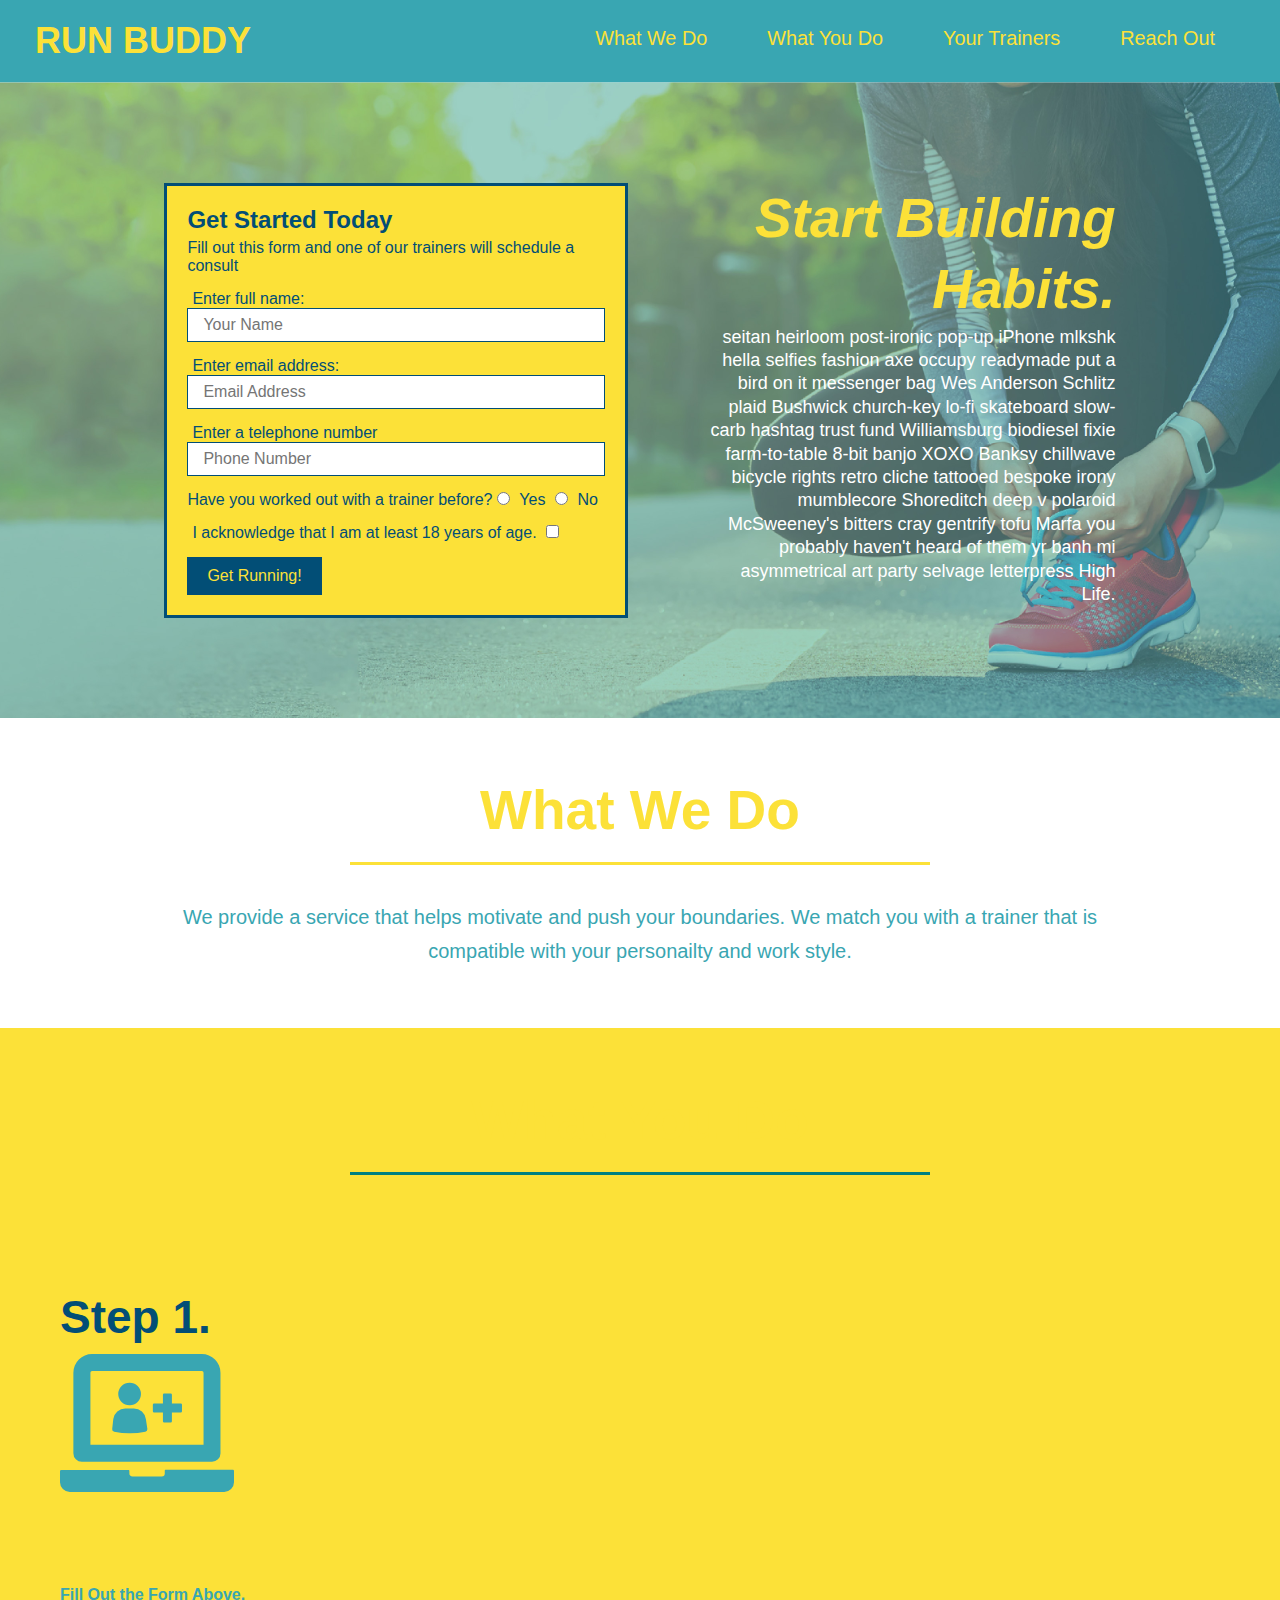
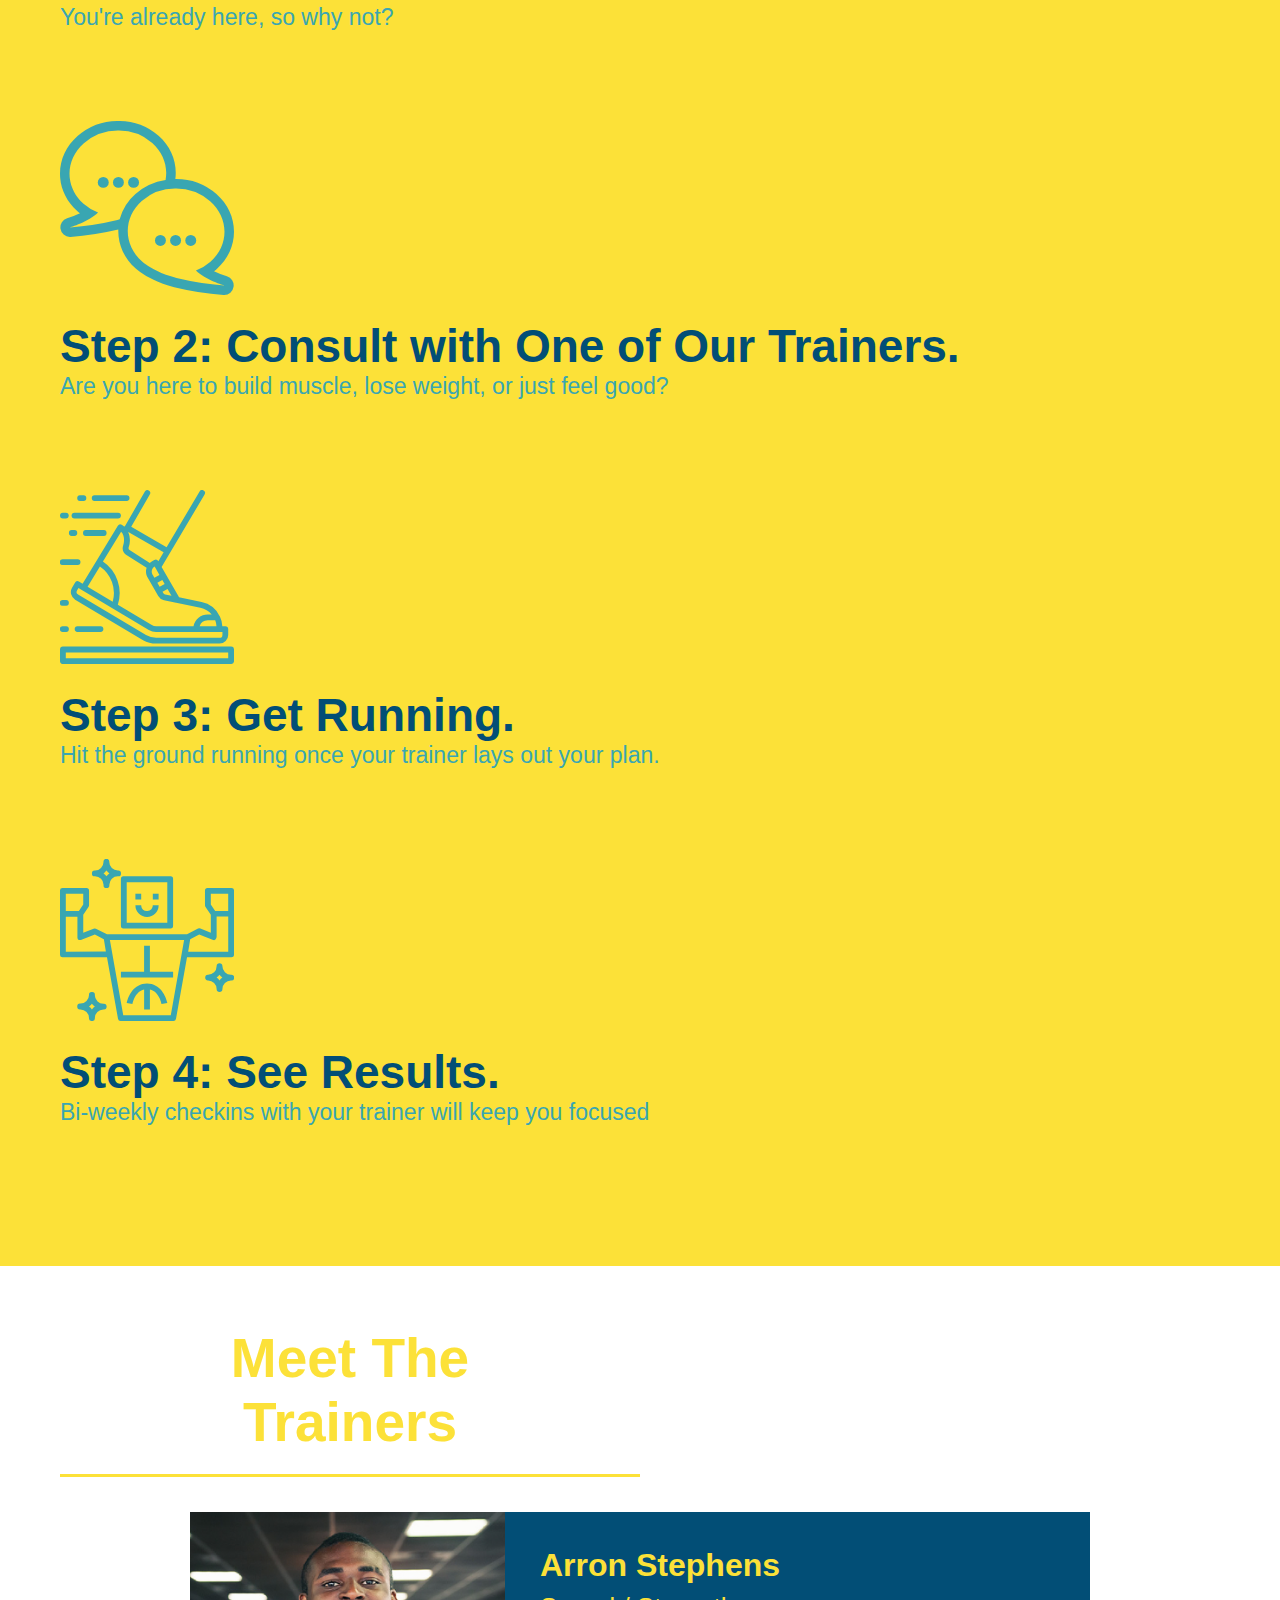
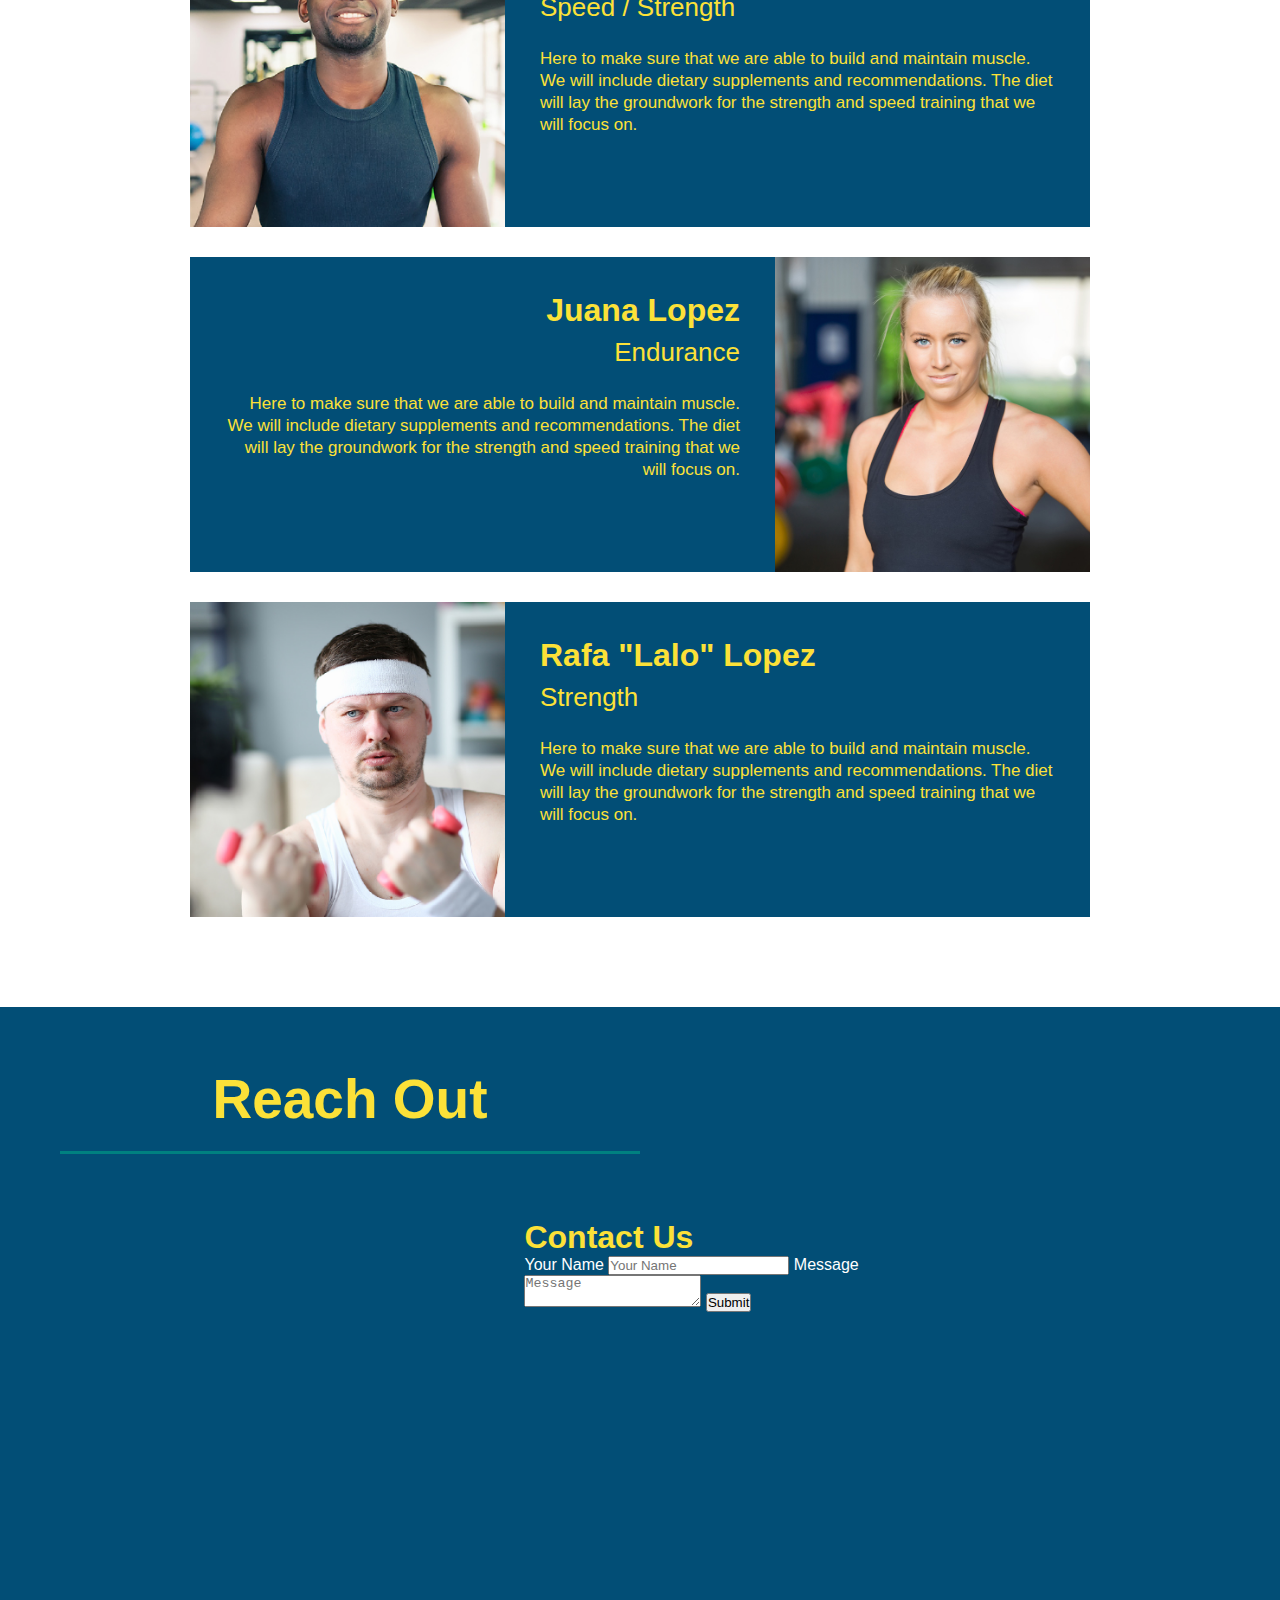
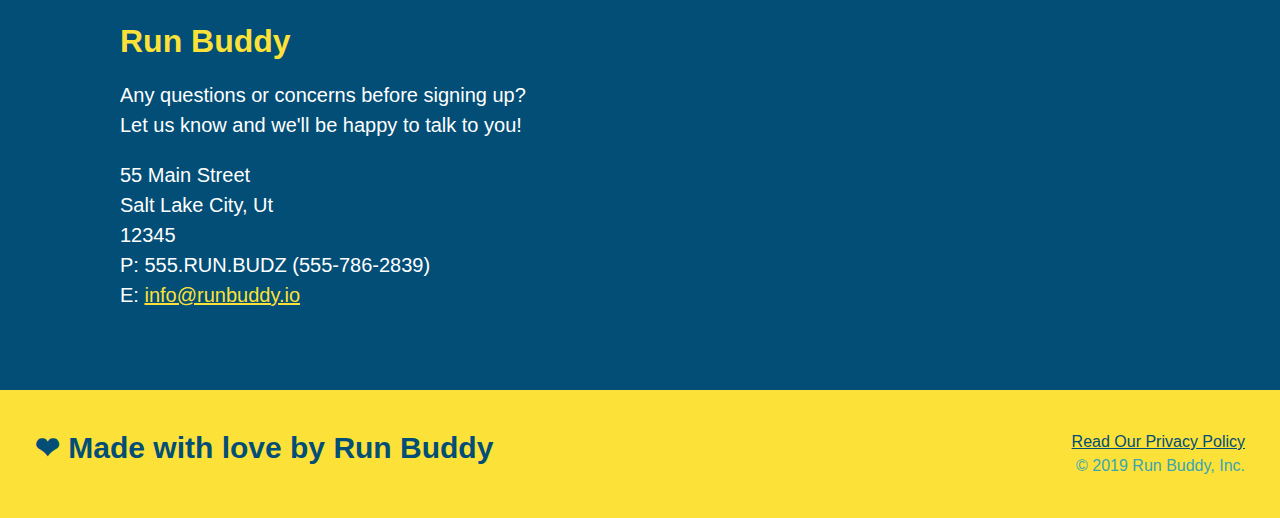
<file: index.html>
<!DOCTYPE html>
<html lang="en">
    <head>
     <meta charset="UTF-8" />
     <title>Run Buddy</title>
     <link rel="stylesheet" href="./assets/css/style.css" />
     
    </head>
    <body>
    <!-- navigation--> 
    <header>
     <h1>
         <a href="/">RUN BUDDY</a>
    </h1>
     <nav>
     <!--Unordered list element -->
     <ul>
       <!-- <List item element-->
       <li>
           <!-- Anchor element -->
           <a href="#what-we-do">What We Do</a>
       </li>
       <li>
           <a href="#what-you-do">What You Do</a>
       </li>
       <li>
           <a href="#your-trainers">Your Trainers</a>
       </li>
       <li>
           <a href="#reach-out">Reach Out</a>
       </li>
     </ul>
     </nav>
    </header>

    <!--hero/jumbotron -->
    <section class="hero">
        <div class="hero-form">
            <h3>Get Started Today</h3>
            <p>Fill out this form and one of our trainers will schedule a consult</p>
        <!--Add form element-->
        <form>
            <label for="name">Enter full name:</label>
            <input type="text" placeholder="Your Name" name="name" id="name" class="form-input">
            <label for="email">Enter email address:</label>
            <input type="email" placeholder="Email Address" name="email" id="email" class="form-input">
            <label for="name">Enter a telephone number</label>
            <input type="tel" placeholder="Phone Number" name="phone" id="phone" class="form-input">
            <p>
                Have you worked out with a trainer before?
                <input type="radio" name="trainer-confirm" id="trainer-yes" />
                <label for="trainer-yes">Yes</label>
                <input type="radio" name="trainer-confirm" id="trainer-no" />
                <label for="trainer-no">No</label>
            </p>
            <p>
                <label for="checkbox" >
                I acknowledge that I am at least 18 years of age.
                </label>
                <input type="checkbox" name="age-confirm" id="checkbox" />  
            </p>
            <button type="submit">
                Get Running!
            </button>
        </form>
        </div>
    <!--"Hero update Building Habits"-->  
        <div class="hero-cta">
            <h2>Start Building Habits.</h2>
            <p> 
                seitan heirloom post-ironic pop-up iPhone mlkshk hella selfies fashion axe occupy readymade put a bird on it messenger bag Wes Anderson Schlitz plaid Bushwick church-key lo-fi skateboard slow-carb hashtag trust fund Williamsburg biodiesel fixie farm-to-table 8-bit banjo XOXO Banksy chillwave bicycle rights retro cliche tattooed bespoke irony mumblecore Shoreditch deep v polaroid McSweeney's bitters cray gentrify tofu Marfa you probably haven't heard of them yr banh mi asymmetrical art party selvage letterpress High Life.                
            </p>

        </div>  
    </section>

    <!--"what we do" section-->
    <section id="what-we-do" class="intro">
      <div class="flex-row">
        <h2 class="section-title primary-border">What We Do</h2>
      </div>
      <div class="flex-row">
        <p>
            We provide a service that helps motivate and push your boundaries. We match you with a trainer that is compatible with your personailty and work style.
        </p>
      </div>
    </section>

    <!--"what you do" section-->
    <section id="what-you-do" class="steps">
    <!--Wrap every h2 with a class of "section-title" in this div-->
      <div class="flex-row">
         <h2 class="section-title secondary-border">What You Do
         </h2>
      </div>
      
        <div class="step">
            <!--"insert this img element"-->
            <h3> Step 1.</h3>
            <div class="step-info">
              <div class="step-img">
                <img src="./assets/01-04-svgs/step-1.svg" alt="" />
              </div>
            <div class="step-text">
                <h4>Fill Out the Form Above.</h4>
                <p>You're already here, so why not?</p>
           </div> 
          </div> 
        </div>

        <div>
            <img src="./assets/01-04-svgs/step-2.svg" alt="" />
            <h3>Step 2: Consult with One of Our Trainers.</h3>
            <p>Are you here to build muscle, lose weight, or just feel good?</p>
         </div>

         <div>
            <img src="./assets/01-04-svgs/step-3.svg" alt="" />
            <h3>Step 3: Get Running.</h3>
            <p>Hit the ground running once your trainer lays out your plan.</p>
         </div>

         <div>
             <img src="./assets/01-04-svgs/step-4.svg" alt="" />
            <h3>Step 4: See Results.</h3>
            <p>Bi-weekly checkins with your trainer will keep you focused</p>
         </div>
    </section>

    <!--"meet the trainers" section-->
    <section id="your-trainers" class="trainers">
        <h2 class="section-title primary-border">
            Meet The Trainers 
        </h2>
        <article class="trainer">
            <img src="./assets/images/trainer-1.jpg" alt="Arron Stephens in his workout clothes, ready to pump iron" />
            <div class="trainer-bio text-left">
                <h3>Arron Stephens</h3>
                <h4>Speed / Strength</h4>
                <p>
                    Here to make sure that we are able to build and maintain muscle. We will include dietary supplements and recommendations.
                     The diet will lay the groundwork for the strength and speed training that we will focus on.
                </p>
            </div>
        </article>

        <!--second trainer bio-->
        <article class="trainer">
            <div class="trainer-bio text-right">
                <h3>Juana Lopez</h3>
                <h4>Endurance</h4>
                <p>
                    Here to make sure that we are able to build and maintain muscle. We will include dietary supplements and recommendations.
                     The diet will lay the groundwork for the strength and speed training that we will focus on.
                </p>
            </div>
            <img src="./assets/images/trainer-2.jpg" alt="Juana Lopez cooling off after a workout" />
        </article>

        <!--third trainer bio-->
        <article class="trainer">
            <img src="./assets/images/trainer-3.jpg" alt="Rafa Lalo Lopez wearing a headband and lifting comically small pink weights" />
            <div class="trainer-bio text-left">
                <h3>Rafa "Lalo" Lopez</h3>
                <h4>Strength</h4>
                <p>
                    Here to make sure that we are able to build and maintain muscle. We will include dietary supplements and recommendations.
                     The diet will lay the groundwork for the strength and speed training that we will focus on.
                </p>
            </div>
        </article>
    </section> 

    <!--"reach out" section-->
    <section id="reach-out" class="contact">
        <h2 class="section-title secondary-border">Reach Out</h2>
        <div class="contact-info">
            <iframe 
            src="https://www.google.com/maps/embed?pb=!1m18!1m12!1m3!1d12117.898110535023!2d-111.98365700256004!3d40.59735289535546!2m3!1f0!2f0!3f0!3m2!1i1024!2i768!4f13.1!3m3!1m2!1s0x87528f2fa28c5d55%3A0x5b540dd92156228c!2sDunford%20Bakers!5e0!3m2!1ses-419!2sus!4v1627878745229!5m2!1ses-419!2sus"
              style="border:0;" 
              allowfullscreen="" 
              loading="lazy">
            </iframe>
            <div class="contact-form">
                <h3>Contact Us</h3>
                <form> 
                    <label for="contact-name">Your Name</label>
                    <input type="text" id="contact-name" placeholder="Your Name" />
                    
                    <label for="contact-message">Message</label>
                    <textarea id="contact-message" placeholder="Message"></textarea>

                    <button type="submit">Submit</button>
                </form>
            </div>
        <div >
            <h3>Run Buddy</h3>
            <p>
                Any questions or concerns before signing up?
                <br />
                Let us know and we'll be happy to talk to you!
            </p>
            <address>
                55 Main Street <br/>
                Salt Lake City, Ut <br/>
                12345<br/>
                P: 555.RUN.BUDZ (555-786-2839)<br/>
                E: <a href="mailto:info@runbuddy.io">info@runbuddy.io</a>
            </address>
        </div>
    </section>

    <!--footer-->
    <footer>
        <h2>❤ Made with love by Run Buddy</h2>
        <div>
            <a href="./privacy-policy.html#">Read Our Privacy Policy</a><br />
            &copy; 2019 Run Buddy, Inc.
        </div>
    </footer>
    </body>
</html>
</file>
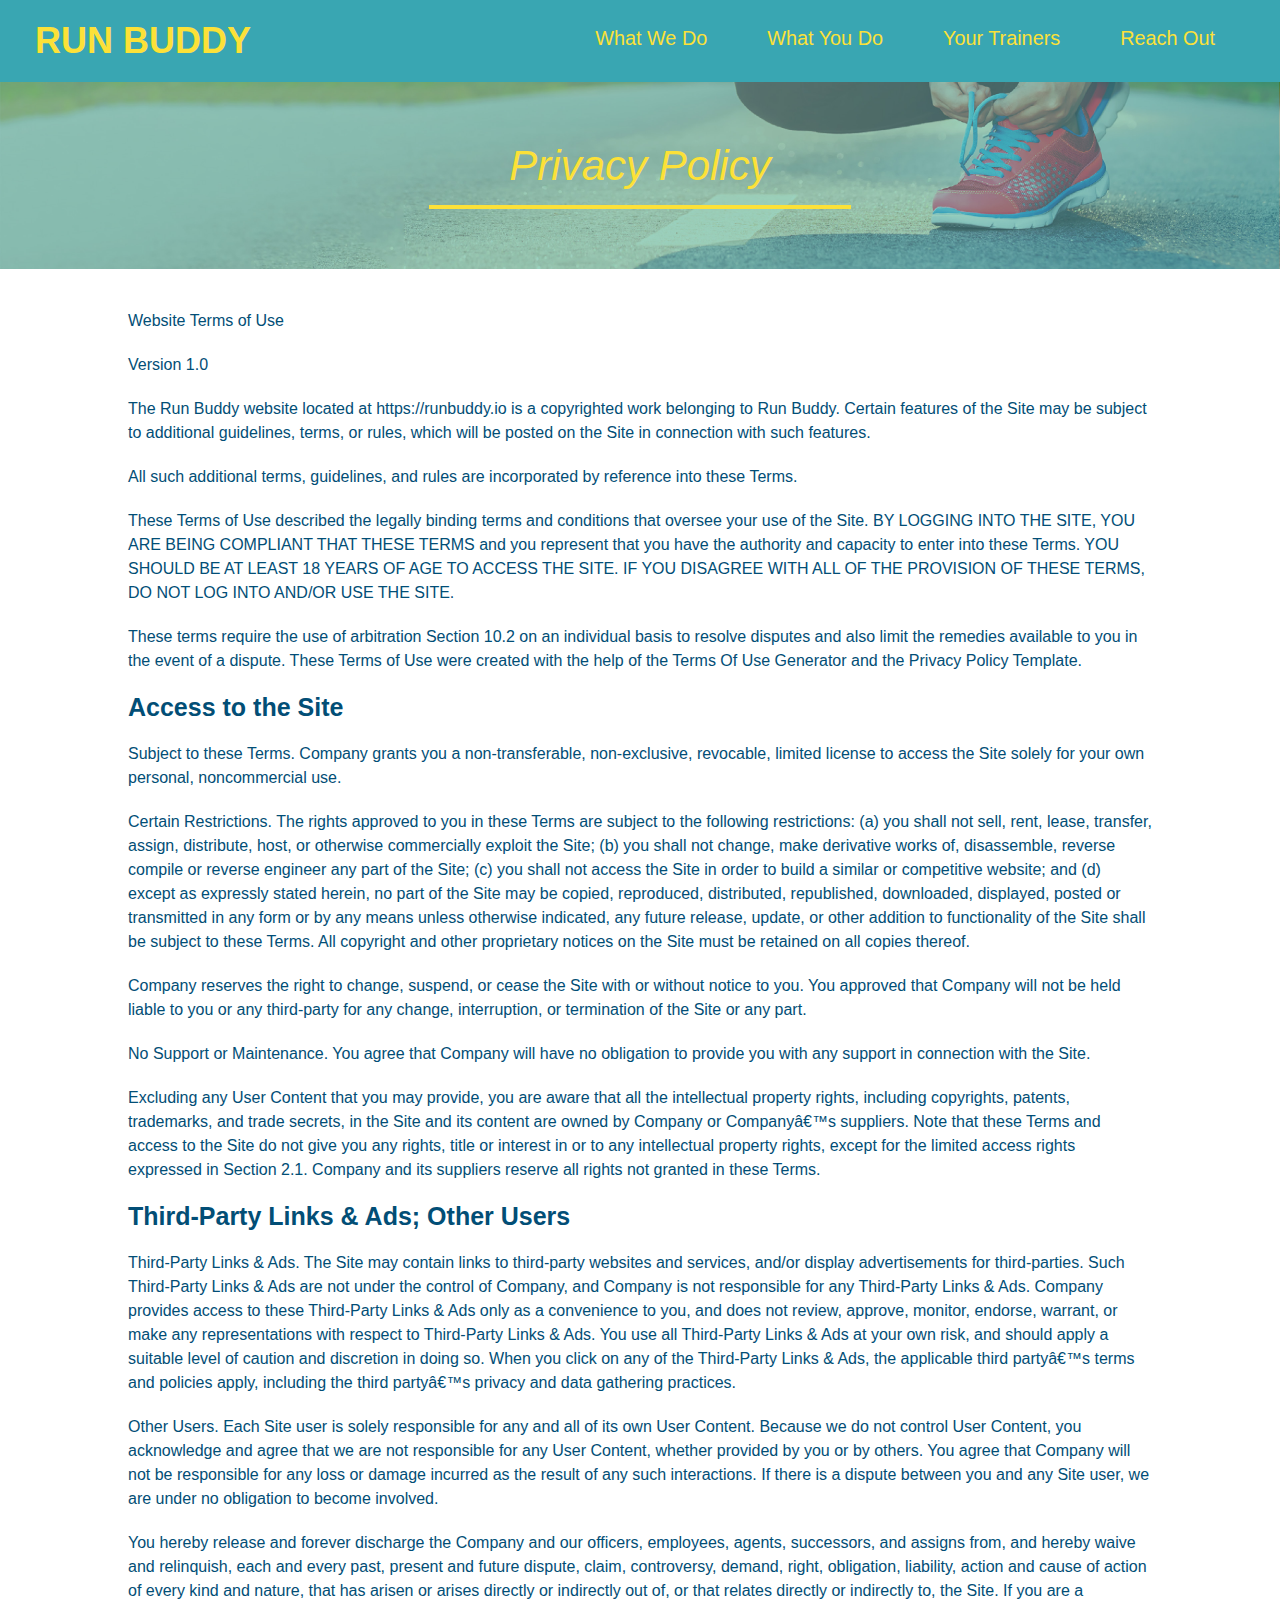
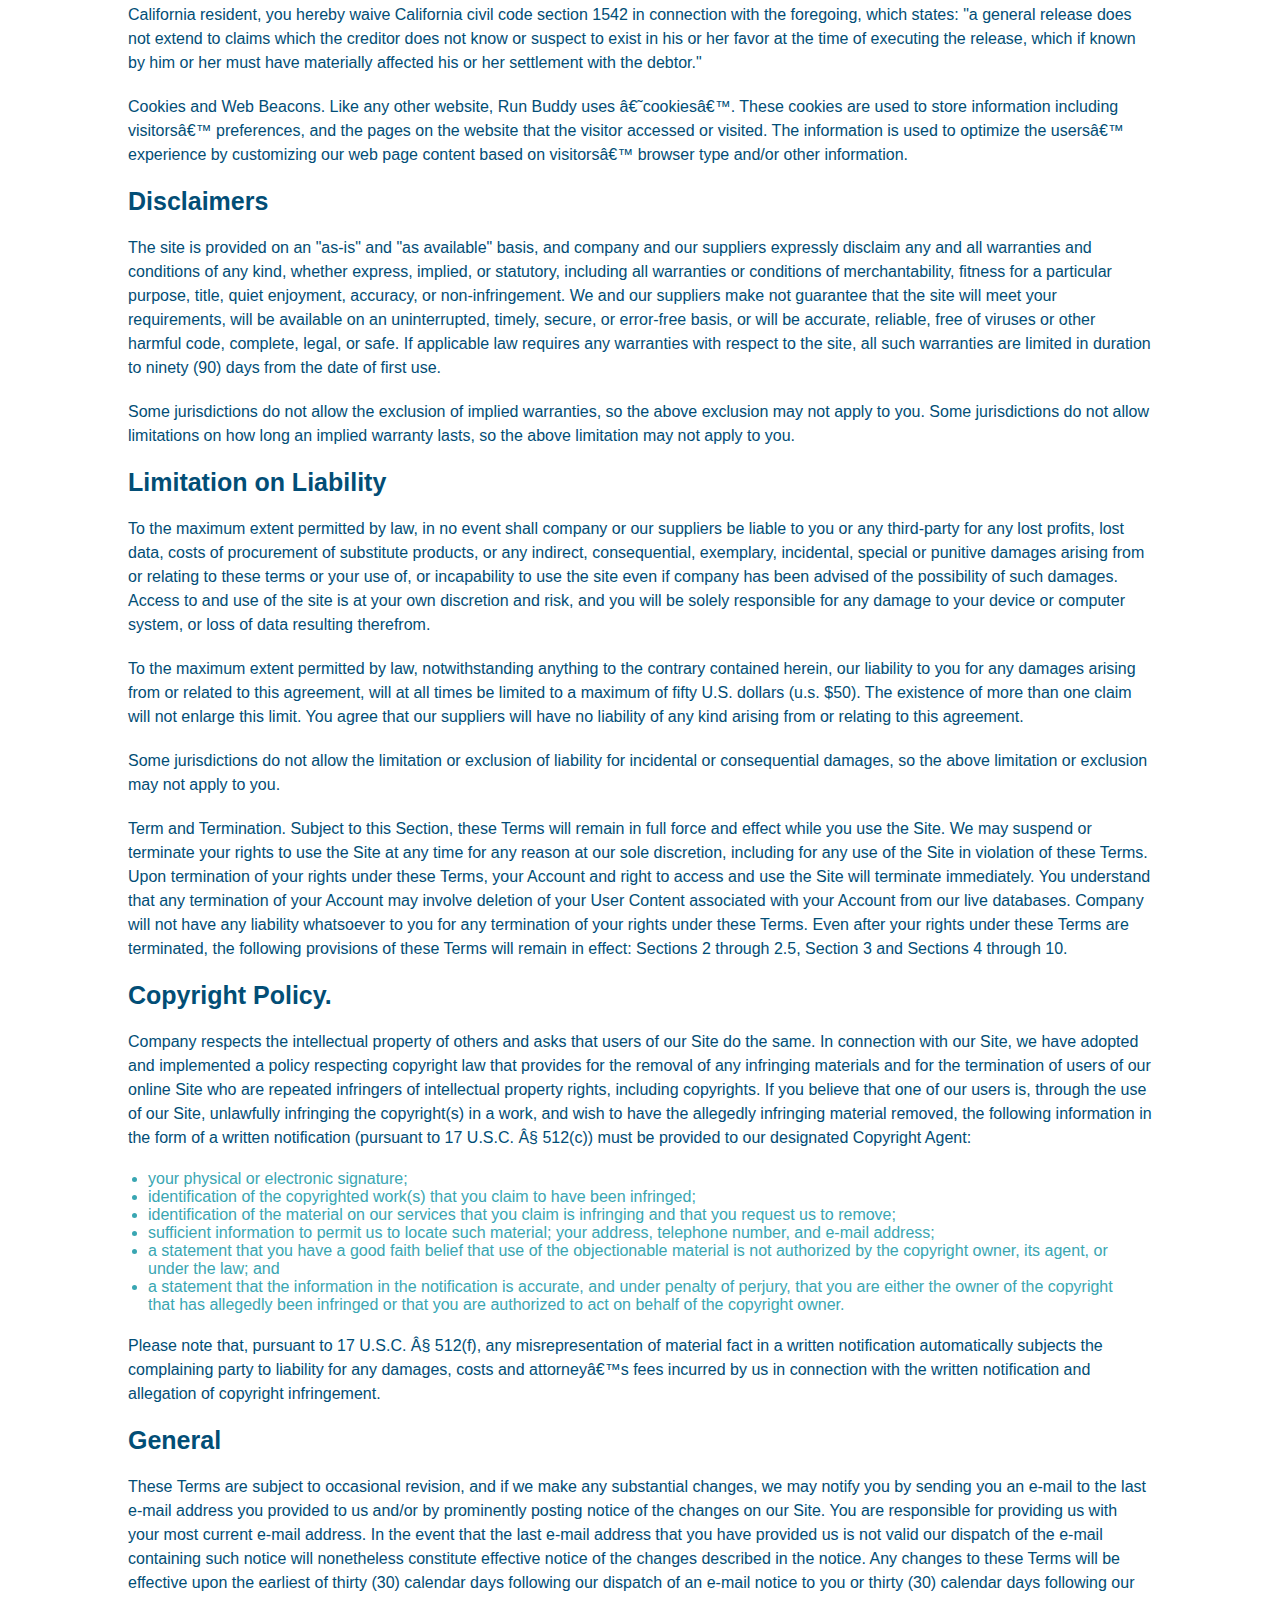
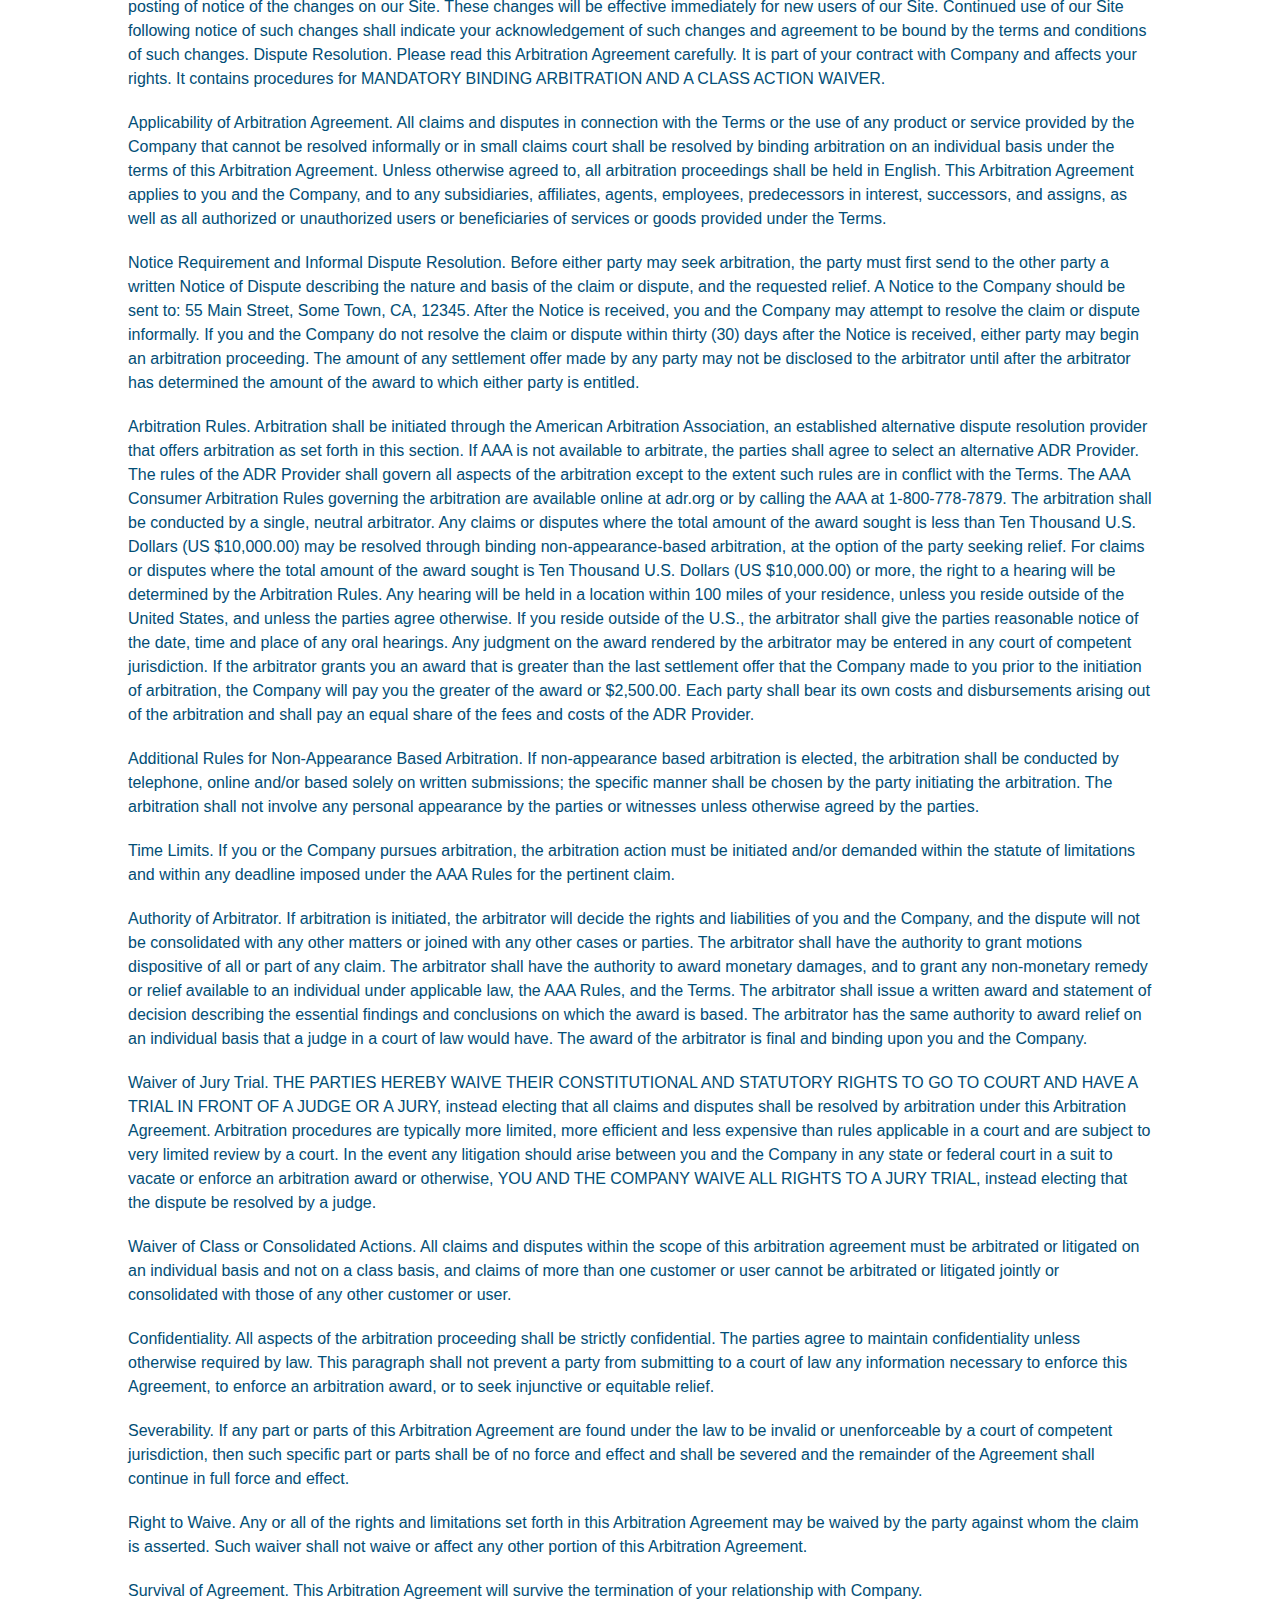
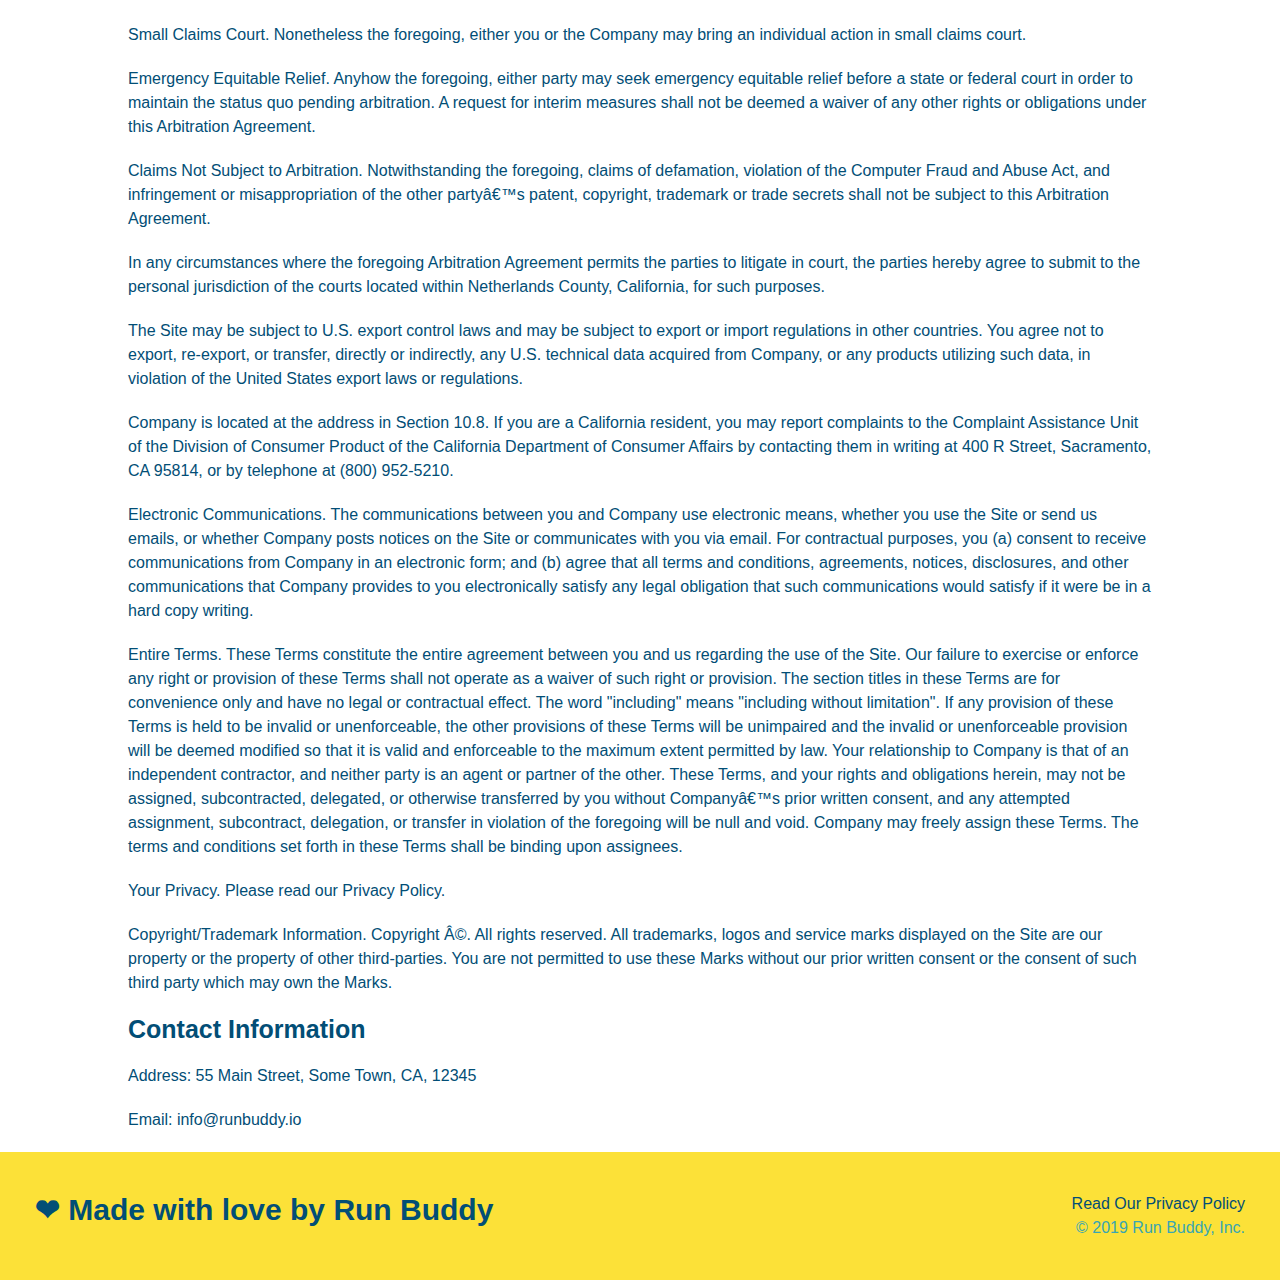
<file: privacy-policy.html>
<!DOCTYPE html>
<html lang="en">
    <head>
        <meta charset="UTF-8"/>
        <title>Privacy Policy - RUN BUDDY</title>
        <link rel="stylesheet" href="./assets/css/style.css" />
        <link rel="stylesheet" href="./assets/secondary-styles.css" />

    </head>
    <body>
    <header>
        <h1>
            <a href="/">RUN BUDDY</a>
       </h1>
        <nav>
        <!--Unordered list element -->
        <ul>
          <!-- <List item element-->
          <li>
              <!-- Anchor element -->
              <a href="./index.html#what-we-do">What We Do</a>
          </li>
          <li>
              <a href="./index.html#what-you-do">What You Do</a>
          </li>
          <li>
              <a href="./index.html#your-trainers">Your Trainers</a>
          </li>
          <li>
              <a href="./index.html#reach-out">Reach Out</a>
          </li>
        </ul>
        </nav>
       </header>

       <section class="hero">
           <h2 class="page-title">
               Privacy Policy
           </h2>
        </section>
        <article class="secondary-content">
            <p>
                Website Terms of Use
              </p>
        
              <p>
                Version 1.0
              </p>
        
              <p>
                The Run Buddy website located at https://runbuddy.io is a copyrighted work belonging to Run Buddy. Certain
                features of the Site may be subject to additional guidelines, terms, or rules, which will be posted on the Site
                in connection with such features.
              </p>
        
              <p>
                All such additional terms, guidelines, and rules are incorporated by reference into these Terms.
              </p>
        
              <p>
                These Terms of Use described the legally binding terms and conditions that oversee your use of the Site. BY
                LOGGING INTO THE SITE, YOU ARE BEING COMPLIANT THAT THESE TERMS and you represent that you have the authority
                and capacity to enter into these Terms. YOU SHOULD BE AT LEAST 18 YEARS OF AGE TO ACCESS THE SITE. IF YOU
                DISAGREE WITH ALL OF THE PROVISION OF THESE TERMS, DO NOT LOG INTO AND/OR USE THE SITE.
              </p>
        
              <p>
                These terms require the use of arbitration Section 10.2 on an individual basis to resolve disputes and also
                limit the remedies available to you in the event of a dispute. These Terms of Use were created with the help of
                the Terms Of Use Generator and the Privacy Policy Template.
              </p>
        
              <h3>
                Access to the Site
              </h3>
        
              <p>
                Subject to these Terms. Company grants you a non-transferable, non-exclusive, revocable, limited license to
                access the Site solely for your own personal, noncommercial use.
              </p>
        
              <p>
                Certain Restrictions. The rights approved to you in these Terms are subject to the following restrictions: (a)
                you shall not sell, rent, lease, transfer, assign, distribute, host, or otherwise commercially exploit the Site;
                (b) you shall not change, make derivative works of, disassemble, reverse compile or reverse engineer any part of
                the Site; (c) you shall not access the Site in order to build a similar or competitive website; and (d) except
                as expressly stated herein, no part of the Site may be copied, reproduced, distributed, republished, downloaded,
                displayed, posted or transmitted in any form or by any means unless otherwise indicated, any future release,
                update, or other addition to functionality of the Site shall be subject to these Terms. All copyright and other
                proprietary notices on the Site must be retained on all copies thereof.
              </p>
        
              <p>
                Company reserves the right to change, suspend, or cease the Site with or without notice to you. You approved
                that Company will not be held liable to you or any third-party for any change, interruption, or termination of
                the Site or any part.
              </p>
        
              <p>
                No Support or Maintenance. You agree that Company will have no obligation to provide you with any support in
                connection with the Site.
              </p>
        
              <p>
                Excluding any User Content that you may provide, you are aware that all the intellectual property rights,
                including copyrights, patents, trademarks, and trade secrets, in the Site and its content are owned by Company
                or Companyâ€™s suppliers. Note that these Terms and access to the Site do not give you any rights, title or
                interest in or to any intellectual property rights, except for the limited access rights expressed in Section
                2.1. Company and its suppliers reserve all rights not granted in these Terms.
              </p>
        
              <h3>
                Third-Party Links & Ads; Other Users
              </h3>
        
              <p>
                Third-Party Links & Ads. The Site may contain links to third-party websites and services, and/or display
                advertisements for third-parties. Such Third-Party Links & Ads are not under the control of Company, and Company
                is not responsible for any Third-Party Links & Ads. Company provides access to these Third-Party Links & Ads
                only as a convenience to you, and does not review, approve, monitor, endorse, warrant, or make any
                representations with respect to Third-Party Links & Ads. You use all Third-Party Links & Ads at your own risk,
                and should apply a suitable level of caution and discretion in doing so. When you click on any of the
                Third-Party Links & Ads, the applicable third partyâ€™s terms and policies apply, including the third partyâ€™s
                privacy and data gathering practices.
              </p>
        
              <p>
                Other Users. Each Site user is solely responsible for any and all of its own User Content. Because we do not
                control User Content, you acknowledge and agree that we are not responsible for any User Content, whether
                provided by you or by others. You agree that Company will not be responsible for any loss or damage incurred as
                the result of any such interactions. If there is a dispute between you and any Site user, we are under no
                obligation to become involved.
              </p>
        
              <p>
                You hereby release and forever discharge the Company and our officers, employees, agents, successors, and
                assigns from, and hereby waive and relinquish, each and every past, present and future dispute, claim,
                controversy, demand, right, obligation, liability, action and cause of action of every kind and nature, that has
                arisen or arises directly or indirectly out of, or that relates directly or indirectly to, the Site. If you are
                a California resident, you hereby waive California civil code section 1542 in connection with the foregoing,
                which states: "a general release does not extend to claims which the creditor does not know or suspect to exist
                in his or her favor at the time of executing the release, which if known by him or her must have materially
                affected his or her settlement with the debtor."
              </p>
        
              <p>
                Cookies and Web Beacons. Like any other website, Run Buddy uses â€˜cookiesâ€™. These cookies are used to store
                information including visitorsâ€™ preferences, and the pages on the website that the visitor accessed or visited.
                The information is used to optimize the usersâ€™ experience by customizing our web page content based on visitorsâ€™
                browser type and/or other information.
              </p>
        
              <h3>
                Disclaimers
              </h3>
        
              <p>
                The site is provided on an "as-is" and "as available" basis, and company and our suppliers expressly disclaim
                any and all warranties and conditions of any kind, whether express, implied, or statutory, including all
                warranties or conditions of merchantability, fitness for a particular purpose, title, quiet enjoyment, accuracy,
                or non-infringement. We and our suppliers make not guarantee that the site will meet your requirements, will be
                available on an uninterrupted, timely, secure, or error-free basis, or will be accurate, reliable, free of
                viruses or other harmful code, complete, legal, or safe. If applicable law requires any warranties with respect
                to the site, all such warranties are limited in duration to ninety (90) days from the date of first use.
              </p>
        
              <p>
                Some jurisdictions do not allow the exclusion of implied warranties, so the above exclusion may not apply to
                you. Some jurisdictions do not allow limitations on how long an implied warranty lasts, so the above limitation
                may not apply to you.
              </p>
        
              <h3>
                Limitation on Liability
              </h3>
        
              <p>
                To the maximum extent permitted by law, in no event shall company or our suppliers be liable to you or any
                third-party for any lost profits, lost data, costs of procurement of substitute products, or any indirect,
                consequential, exemplary, incidental, special or punitive damages arising from or relating to these terms or
                your use of, or incapability to use the site even if company has been advised of the possibility of such
                damages. Access to and use of the site is at your own discretion and risk, and you will be solely responsible
                for any damage to your device or computer system, or loss of data resulting therefrom.
              </p>
        
              <p>
                To the maximum extent permitted by law, notwithstanding anything to the contrary contained herein, our liability
                to you for any damages arising from or related to this agreement, will at all times be limited to a maximum of
                fifty U.S. dollars (u.s. $50). The existence of more than one claim will not enlarge this limit. You agree that
                our suppliers will have no liability of any kind arising from or relating to this agreement.
              </p>
        
              <p>
                Some jurisdictions do not allow the limitation or exclusion of liability for incidental or consequential
                damages, so the above limitation or exclusion may not apply to you.
              </p>
        
              <p>
                Term and Termination. Subject to this Section, these Terms will remain in full force and effect while you use
                the Site. We may suspend or terminate your rights to use the Site at any time for any reason at our sole
                discretion, including for any use of the Site in violation of these Terms. Upon termination of your rights under
                these Terms, your Account and right to access and use the Site will terminate immediately. You understand that
                any termination of your Account may involve deletion of your User Content associated with your Account from our
                live databases. Company will not have any liability whatsoever to you for any termination of your rights under
                these Terms. Even after your rights under these Terms are terminated, the following provisions of these Terms
                will remain in effect: Sections 2 through 2.5, Section 3 and Sections 4 through 10.
              </p>
        
              <h3>
                Copyright Policy.
              </h3>
        
              <p>
                Company respects the intellectual property of others and asks that users of our Site do the same. In connection
                with our Site, we have adopted and implemented a policy respecting copyright law that provides for the removal
                of any infringing materials and for the termination of users of our online Site who are repeated infringers of
                intellectual property rights, including copyrights. If you believe that one of our users is, through the use of
                our Site, unlawfully infringing the copyright(s) in a work, and wish to have the allegedly infringing material
                removed, the following information in the form of a written notification (pursuant to 17 U.S.C. Â§ 512(c)) must
                be provided to our designated Copyright Agent:
              </p>
        
              <ul>
                <li>
                  your physical or electronic signature;
                </li>
                <li>
                  identification of the copyrighted work(s) that you claim to have been infringed;
                </li>
                <li>
                  identification of the material on our services that you claim is infringing and that you request us to remove;
                </li>
                <li>
                  sufficient information to permit us to locate such material; your address, telephone number, and e-mail
                  address;
                </li>
                <li>
                  a statement that you have a good faith belief that use of the objectionable material is not authorized by the
                  copyright owner, its agent, or under the law; and
                </li>
                <li>
                  a statement that the information in the notification is accurate, and under penalty of perjury, that you are
                  either the owner of the copyright that has allegedly been infringed or that you are authorized to act on
                  behalf of the copyright owner.
                </li>
              </ul>
        
              <p>
                Please note that, pursuant to 17 U.S.C. Â§ 512(f), any misrepresentation of material fact in a written
                notification automatically subjects the complaining party to liability for any damages, costs and attorneyâ€™s
                fees incurred by us in connection with the written notification and allegation of copyright infringement.
              </p>
        
              <h3>
                General
              </h3>
        
              <p>
                These Terms are subject to occasional revision, and if we make any substantial changes, we may notify you by
                sending you an e-mail to the last e-mail address you provided to us and/or by prominently posting notice of the
                changes on our Site. You are responsible for providing us with your most current e-mail address. In the event
                that the last e-mail address that you have provided us is not valid our dispatch of the e-mail containing such
                notice will nonetheless constitute effective notice of the changes described in the notice. Any changes to these
                Terms will be effective upon the earliest of thirty (30) calendar days following our dispatch of an e-mail
                notice to you or thirty (30) calendar days following our posting of notice of the changes on our Site. These
                changes will be effective immediately for new users of our Site. Continued use of our Site following notice of
                such changes shall indicate your acknowledgement of such changes and agreement to be bound by the terms and
                conditions of such changes. Dispute Resolution. Please read this Arbitration Agreement carefully. It is part of
                your contract with Company and affects your rights. It contains procedures for MANDATORY BINDING ARBITRATION AND
                A CLASS ACTION WAIVER.
              </p>
        
              <p>
                Applicability of Arbitration Agreement. All claims and disputes in connection with the Terms or the use of any
                product or service provided by the Company that cannot be resolved informally or in small claims court shall be
                resolved by binding arbitration on an individual basis under the terms of this Arbitration Agreement. Unless
                otherwise agreed to, all arbitration proceedings shall be held in English. This Arbitration Agreement applies to
                you and the Company, and to any subsidiaries, affiliates, agents, employees, predecessors in interest,
                successors, and assigns, as well as all authorized or unauthorized users or beneficiaries of services or goods
                provided under the Terms.
              </p>
        
              <p>
                Notice Requirement and Informal Dispute Resolution. Before either party may seek arbitration, the party must
                first send to the other party a written Notice of Dispute describing the nature and basis of the claim or
                dispute, and the requested relief. A Notice to the Company should be sent to: 55 Main Street, Some Town, CA,
                12345. After the Notice is received, you and the Company may attempt to resolve the claim or dispute informally.
                If you and the Company do not resolve the claim or dispute within thirty (30) days after the Notice is received,
                either party may begin an arbitration proceeding. The amount of any settlement offer made by any party may not
                be disclosed to the arbitrator until after the arbitrator has determined the amount of the award to which either
                party is entitled.
              </p>
        
              <p>
                Arbitration Rules. Arbitration shall be initiated through the American Arbitration Association, an established
                alternative dispute resolution provider that offers arbitration as set forth in this section. If AAA is not
                available to arbitrate, the parties shall agree to select an alternative ADR Provider. The rules of the ADR
                Provider shall govern all aspects of the arbitration except to the extent such rules are in conflict with the
                Terms. The AAA Consumer Arbitration Rules governing the arbitration are available online at adr.org or by
                calling the AAA at 1-800-778-7879. The arbitration shall be conducted by a single, neutral arbitrator. Any
                claims or disputes where the total amount of the award sought is less than Ten Thousand U.S. Dollars (US
                $10,000.00) may be resolved through binding non-appearance-based arbitration, at the option of the party seeking
                relief. For claims or disputes where the total amount of the award sought is Ten Thousand U.S. Dollars (US
                $10,000.00) or more, the right to a hearing will be determined by the Arbitration Rules. Any hearing will be
                held in a location within 100 miles of your residence, unless you reside outside of the United States, and
                unless the parties agree otherwise. If you reside outside of the U.S., the arbitrator shall give the parties
                reasonable notice of the date, time and place of any oral hearings. Any judgment on the award rendered by the
                arbitrator may be entered in any court of competent jurisdiction. If the arbitrator grants you an award that is
                greater than the last settlement offer that the Company made to you prior to the initiation of arbitration, the
                Company will pay you the greater of the award or $2,500.00. Each party shall bear its own costs and
                disbursements arising out of the arbitration and shall pay an equal share of the fees and costs of the ADR
                Provider.
              </p>
        
              <p>
                Additional Rules for Non-Appearance Based Arbitration. If non-appearance based arbitration is elected, the
                arbitration shall be conducted by telephone, online and/or based solely on written submissions; the specific
                manner shall be chosen by the party initiating the arbitration. The arbitration shall not involve any personal
                appearance by the parties or witnesses unless otherwise agreed by the parties.
              </p>
        
              <p>
                Time Limits. If you or the Company pursues arbitration, the arbitration action must be initiated and/or demanded
                within the statute of limitations and within any deadline imposed under the AAA Rules for the pertinent claim.
              </p>
        
              <p>
                Authority of Arbitrator. If arbitration is initiated, the arbitrator will decide the rights and liabilities of
                you and the Company, and the dispute will not be consolidated with any other matters or joined with any other
                cases or parties. The arbitrator shall have the authority to grant motions dispositive of all or part of any
                claim. The arbitrator shall have the authority to award monetary damages, and to grant any non-monetary remedy
                or relief available to an individual under applicable law, the AAA Rules, and the Terms. The arbitrator shall
                issue a written award and statement of decision describing the essential findings and conclusions on which the
                award is based. The arbitrator has the same authority to award relief on an individual basis that a judge in a
                court of law would have. The award of the arbitrator is final and binding upon you and the Company.
              </p>
        
              <p>
                Waiver of Jury Trial. THE PARTIES HEREBY WAIVE THEIR CONSTITUTIONAL AND STATUTORY RIGHTS TO GO TO COURT AND HAVE
                A TRIAL IN FRONT OF A JUDGE OR A JURY, instead electing that all claims and disputes shall be resolved by
                arbitration under this Arbitration Agreement. Arbitration procedures are typically more limited, more efficient
                and less expensive than rules applicable in a court and are subject to very limited review by a court. In the
                event any litigation should arise between you and the Company in any state or federal court in a suit to vacate
                or enforce an arbitration award or otherwise, YOU AND THE COMPANY WAIVE ALL RIGHTS TO A JURY TRIAL, instead
                electing that the dispute be resolved by a judge.
              </p>
        
              <p>
                Waiver of Class or Consolidated Actions. All claims and disputes within the scope of this arbitration agreement
                must be arbitrated or litigated on an individual basis and not on a class basis, and claims of more than one
                customer or user cannot be arbitrated or litigated jointly or consolidated with those of any other customer or
                user.
              </p>
        
              <p>
                Confidentiality. All aspects of the arbitration proceeding shall be strictly confidential. The parties agree to
                maintain confidentiality unless otherwise required by law. This paragraph shall not prevent a party from
                submitting to a court of law any information necessary to enforce this Agreement, to enforce an arbitration
                award, or to seek injunctive or equitable relief.
              </p>
        
              <p>
                Severability. If any part or parts of this Arbitration Agreement are found under the law to be invalid or
                unenforceable by a court of competent jurisdiction, then such specific part or parts shall be of no force and
                effect and shall be severed and the remainder of the Agreement shall continue in full force and effect.
              </p>
        
              <p>
                Right to Waive. Any or all of the rights and limitations set forth in this Arbitration Agreement may be waived
                by the party against whom the claim is asserted. Such waiver shall not waive or affect any other portion of this
                Arbitration Agreement.
              </p>
        
              <p>
                Survival of Agreement. This Arbitration Agreement will survive the termination of your relationship with
                Company.
              </p>
        
              <p>
                Small Claims Court. Nonetheless the foregoing, either you or the Company may bring an individual action in small
                claims court.
              </p>
        
              <p>
                Emergency Equitable Relief. Anyhow the foregoing, either party may seek emergency equitable relief before a
                state or federal court in order to maintain the status quo pending arbitration. A request for interim measures
                shall not be deemed a waiver of any other rights or obligations under this Arbitration Agreement.
              </p>
        
              <p>
                Claims Not Subject to Arbitration. Notwithstanding the foregoing, claims of defamation, violation of the
                Computer Fraud and Abuse Act, and infringement or misappropriation of the other partyâ€™s patent, copyright,
                trademark or trade secrets shall not be subject to this Arbitration Agreement.
              </p>
        
              <p>
                In any circumstances where the foregoing Arbitration Agreement permits the parties to litigate in court, the
                parties hereby agree to submit to the personal jurisdiction of the courts located within Netherlands County,
                California, for such purposes.
              </p>
        
              <p>
                The Site may be subject to U.S. export control laws and may be subject to export or import regulations in other
                countries. You agree not to export, re-export, or transfer, directly or indirectly, any U.S. technical data
                acquired from Company, or any products utilizing such data, in violation of the United States export laws or
                regulations.
              </p>
        
              <p>
                Company is located at the address in Section 10.8. If you are a California resident, you may report complaints
                to the Complaint Assistance Unit of the Division of Consumer Product of the California Department of Consumer
                Affairs by contacting them in writing at 400 R Street, Sacramento, CA 95814, or by telephone at (800) 952-5210.
              </p>
        
              <p>
                Electronic Communications. The communications between you and Company use electronic means, whether you use the
                Site or send us emails, or whether Company posts notices on the Site or communicates with you via email. For
                contractual purposes, you (a) consent to receive communications from Company in an electronic form; and (b)
                agree that all terms and conditions, agreements, notices, disclosures, and other communications that Company
                provides to you electronically satisfy any legal obligation that such communications would satisfy if it were be
                in a hard copy writing.
              </p>
        
              <p>
                Entire Terms. These Terms constitute the entire agreement between you and us regarding the use of the Site. Our
                failure to exercise or enforce any right or provision of these Terms shall not operate as a waiver of such right
                or provision. The section titles in these Terms are for convenience only and have no legal or contractual
                effect. The word "including" means "including without limitation". If any provision of these Terms is held to be
                invalid or unenforceable, the other provisions of these Terms will be unimpaired and the invalid or
                unenforceable provision will be deemed modified so that it is valid and enforceable to the maximum extent
                permitted by law. Your relationship to Company is that of an independent contractor, and neither party is an
                agent or partner of the other. These Terms, and your rights and obligations herein, may not be assigned,
                subcontracted, delegated, or otherwise transferred by you without Companyâ€™s prior written consent, and any
                attempted assignment, subcontract, delegation, or transfer in violation of the foregoing will be null and void.
                Company may freely assign these Terms. The terms and conditions set forth in these Terms shall be binding upon
                assignees.
              </p>
        
              <p>
                Your Privacy. Please read our Privacy Policy.
              </p>
        
              <p>
                Copyright/Trademark Information. Copyright Â©. All rights reserved. All trademarks, logos and service marks
                displayed on the Site are our property or the property of other third-parties. You are not permitted to use
                these Marks without our prior written consent or the consent of such third party which may own the Marks.
              </p>
        
              <h3>
                Contact Information
              </h3>
        
              <p>
                Address: 55 Main Street, Some Town, CA, 12345
              </p>
        
              <p>
                Email: info@runbuddy.io
              </p>
        
        </article>

         <!--footer-->
    <footer>
        <h2>❤ Made with love by Run Buddy</h2>
        <div>
            <a>Read Our Privacy Policy</a><br />
            &copy; 2019 Run Buddy, Inc.
        </div>
    </footer>
    </body>
</html>
</file>
<file: assets/css/style.css>
* {
    margin: 0;
    padding: 0;
    box-sizing: border-box;
}

body {
    font-family: Arial, Helvetica, sans-serif;
    color: #39a6b2;
}

/*apply styles to <header> addesd 35px to padding */
header {
    padding: 20px 35px;
    background-color: #39a6b2;
    display: flex;
    justify-content: space-between;
    flex-wrap: wrap;
}
header h1{ 
    font-weight: bold;
    font-size: 36px;
    color: #fce138;
    margin: 0;
}

header a { 
    text-decoration: none;
    color: #fce138
}

header nav {

    margin: 7px 0;
}

header nav ul  {
    display: flex;
    flex-wrap: wrap;
    justify-content: space-between;
    align-items: center;
    list-style: none;
}

header nav ul li a {
    margin: 0 30px;
    font-weight: lighter;
    font-size: 1.55vw;
}

header h1 {
    font-weight: bold;
    font-size: 36px;
    color: #fce138;
    margin: 0;
}

footer {
    background: #fce138;  
    width: 100%; 
    padding: 40px 35px;
    display: flex;
    justify-content: space-between;
    flex-wrap: wrap;
}

footer h2 {
    
    color: #024e76;
    font-size: 30px;
    margin: 0;
}

footer div {
    
    line-height: 1.5;
    text-align: right;
}

footer a {
    color: #024e76;
}

section {
    padding: 60px;
}
 /* Hero Style Start*/
 .hero {
     background-image: url("../images/hero-bg.jpg");
     background-size: cover;
     background-position: center;
     display: flex;
     justify-content: center;
     flex-wrap: wrap;
 }
 /* Hero Style End*/

 .hero-form {
     background-color: #fce138;
     padding: 20px;
     color: #024e76;
     border: solid 3px #024e76;
     width: 40%;
     margin: 3.5%;
 }
 
 .hero-form h3{
     font-size: 24px;
     margin: 0;
 }

 .hero-form p {
     margin: 5px 0 15px 0;
 }

 .form-input {
     border: 1px solid #024e76;
     display: block;
     padding: 7px 15px;
     font-size: 16px;
     color: #024e76;
     width: 100%;
     margin-bottom: 15px;
 }

 .hero-form label {
     margin: 0 5px;
 }

 .hero-form button {
     color: #fce138;
     background-color: #024e76;
     border: none;
     padding: 10px 20px;
     font-size: 16px;
 }

 .hero-cta {
     width: 35%;
     text-align: right;
     margin: 3.5%;
     color: #fff;
     font-size: 18px;
     line-height: 1.3;
 }

 .hero-cta h2 {
     font-style: italic;
     font-size: 55px;
     color: #fce138;
 }
 /* HERO STYLES END */
 


 

 .intro h2 {
     /* fix the bottom yellow border to be the length of "What We Do" */
     display: inline-block;
 }

 .intro p {
     line-height: 1.7;
     color: #39a6b2;
     width: 80%;
     font-size: 20px;
     text-align: center;
 }

 .intro p {
     /* fix non indented paragaph below "What We Do" by setting a top and bottom margin of zero and a left and right margin of auto When the browser is asked to do this on both sides of an element, it will do its best to make them even, thus pushing the element into the center. */
     margin: 0 auto;
 }

 .steps {
     background: #fce138;
 }

.section-title {
    font-size: 55px;
    color: #024e76;
    border-bottom: 3px solid;
}

.primary-border {
    border-color: #fce138;
}

.secondary-border {
    border-color: #39a6b2;
}

.steps div {
    margin-bottom: 80px;
}

.steps img {
    width: 15%;
    margin: 10px 0;
}

.steps h3 {
    color: #024e76;
    font-size: 46px;
    margin-top: 10px;
}

.steps p {
    color: #39a6b2;
    font-size : 23px;
}

.trainers {
}

.trainer {
    width: 900px;
    margin: 0 auto 30px auto;
    background: #024e76;
    color: #fce138;
    overflow: auto;
}

.trainer img {
    width: 35%;
    float: left;
}

.trainer-bio {
    padding: 35px;
    float: left;
    width: 65%;
}

.text-left {
    text-align: left;
}

.text-right {
    text-align: right;
}

.flex-row { 
    display: flex;
}

.trainer-bio h3 {
    font-size: 32px;
    margin-bottom: 8px;
}

.trainer-bio h4 {
    font-weight: lighter;
    font-size: 26px;
    margin-bottom: 25px;
}

.trainer-bio p {
    font-size: 17px;
    line-height: 1.3;
}

.section-title {
    font-size: 55px;
    display:inline-block;
    padding: 0 100px 20px 100px;
    border-bottom: 3px solid;
    margin-bottom: 35px;
    color: #fce138;
    padding-bottom: 20px;
    text-align: center;
    margin: 0 auto 35px auto;
    width: 50%;

}
.contact {
    background-color: #024e76;
}

.secondary-border {
    border-color: teal;
}

.contact-info iframe {
    width: 400px;
    height: 400px;
}

.contact-info div{
    width: 410px;
    display: inline-block;
    vertical-align: top;
    text-align: left;
    margin: 30px 0 0 60px;
    color: white;
}

.contact-info h3 {
    color: #fce138;
    font-size: 32px;
}

.contact-info p, .contact-info address {
    margin: 20px 0;
    line-height: 1.5;
    font-size: 20px;
    font-style: normal;
}

.contact-info a {
    color: #fce138;
}

/* REACH OUT STYLES END */
</file>
<file: assets/secondary-styles.css>
.hero {
    background-position: bottom;
    height: auto;
    text-align: center;
    margin-bottom: 40px;
}

.page-title{
    color: #fce138;
    display:inline-block;
    font-size: 42px;
    font-weight: normal;
    font-style: italic;
    border-bottom: 4px solid #fce138;
    padding: 0 80px 15px 80px;

}

.secondary-content{
    width:80%;
    margin: 0 auto;
    color: #024e76;
}
    
.secondary-content h3 {
    font-size: 25px;
    margin: 20px 0 20px 0;
}

.secondary-content p {
    font-size: 16px;
    line-height: 1.5;
    margin: 20px 0 20px 0;
}

.secondary-content ul {
    margin: 15px 20px 15px 20px;
}

.secondary-content li {
    color: #39a6b2;
}
</file>
